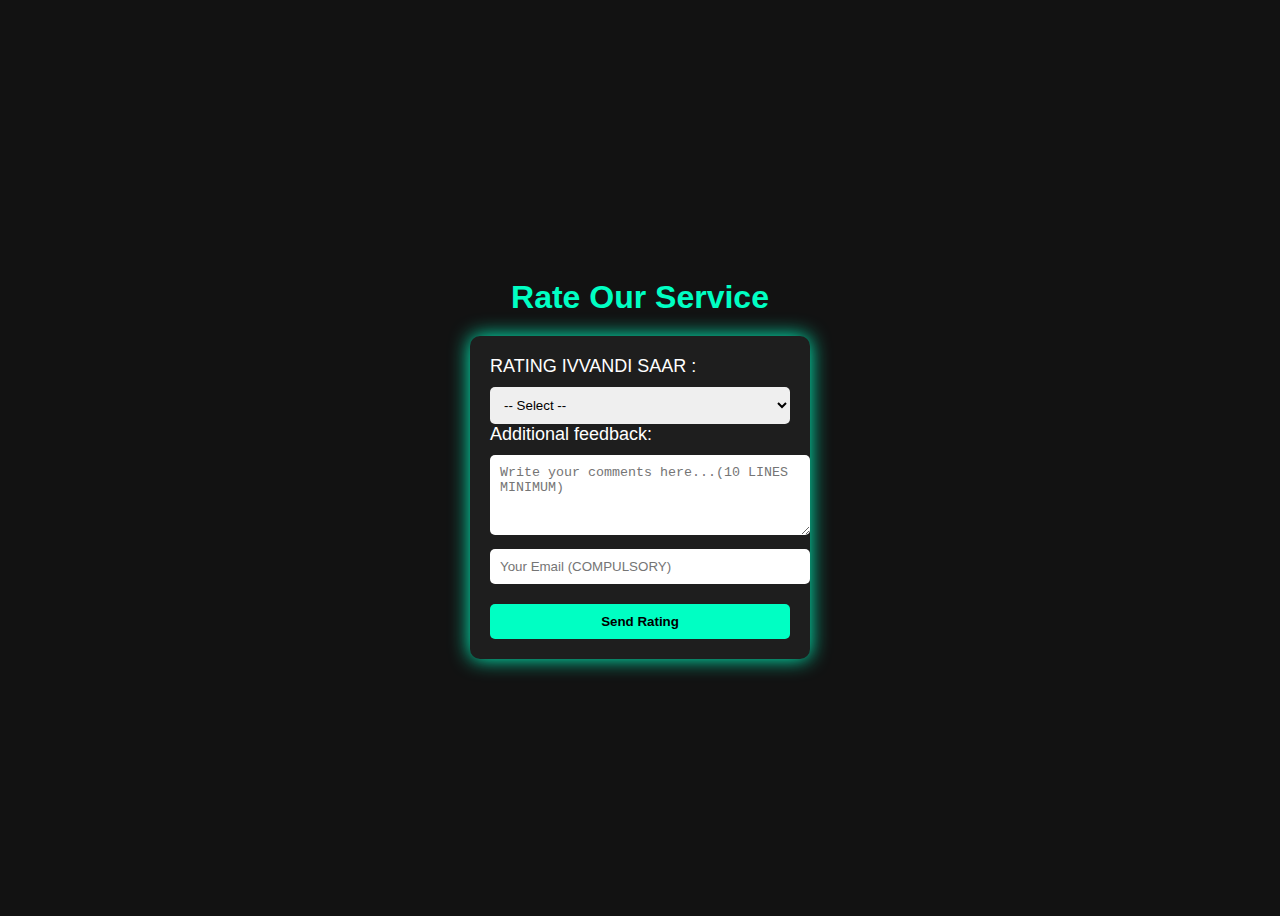
<file: feedback.html>
<!DOCTYPE html>
<html lang="en">
<head>
  <meta charset="UTF-8">
  <title>Rate Us</title>
  <style>
    body {
      background: #121212;
      color: #fff;
      font-family: Arial, sans-serif;
      display: flex;
      flex-direction: column;
      align-items: center;
      justify-content: center;
      height: 100vh;
    }

    h1 {
      color: #00ffc3;
      margin-bottom: 20px;
    }

    form {
      background: #1e1e1e;
      padding: 20px;
      border-radius: 10px;
      box-shadow: 0 0 20px #00ffc3;
      width: 300px;
    }

    label {
      font-size: 18px;
    }

    select, textarea, input {
      width: 100%;
      padding: 10px;
      margin-top: 10px;
      border-radius: 5px;
      border: none;
    }

    button {
      margin-top: 20px;
      width: 100%;
      padding: 10px;
      background: #00ffc3;
      color: #000;
      font-weight: bold;
      border: none;
      border-radius: 5px;
      cursor: pointer;
    }

    button:hover {
      background: #00d1a5;
    }

    /* Popup Modal */
    .popup {
      position: fixed;
      top: 0; left: 0;
      width: 100%; height: 100%;
      background: rgba(0,0,0,0.7);
      display: none;
      justify-content: center;
      align-items: center;
    }

    .popup-content {
      background: #1e1e1e;
      padding: 20px;
      border-radius: 10px;
      text-align: center;
      box-shadow: 0 0 20px #00ffc3;
      max-width: 350px;
    }

    .popup-content img {
      width: 200px;
      border-radius: 10px;
      margin-top: 15px;
      box-shadow: 0 0 15px #00ffc3;
    }

    .close-btn {
      margin-top: 15px;
      padding: 8px 15px;
      border: none;
      border-radius: 5px;
      background: #00ffc3;
      cursor: pointer;
      font-weight: bold;
    }
  </style>
</head>
<body>

  <h1>Rate Our Service</h1>

  <form id="ratingForm">
    <label for="rating">RATING IVVANDI SAAR :</label>
    <select name="Rating" id="rating" required>
      <option value="">-- Select --</option>
      <option value="★☆☆☆☆">1 Star</option>
      <option value="★★☆☆☆">2 Stars</option>
      <option value="★★★☆☆">3 Stars</option>
      <option value="★★★★☆">4 Stars</option>
      <option value="★★★★★">5 Stars</option>
    </select>

    <label for="message">Additional feedback:</label>
    <textarea name="Feedback" id="message" rows="4" placeholder="Write your comments here...(10 LINES MINIMUM)" required></textarea>

    <input type="email" name="Email" id="email" placeholder="Your Email (COMPULSORY)" required />

    <button type="submit">Send Rating</button>
  </form>

  <!-- Popup -->
  <div class="popup" id="popup">
    <div class="popup-content">
      <h2>✅ Thank you for your feedback!</h2>
      <p>Your response has been submitted successfully.</p>
      <img src="THE END.jpg" alt="Thank You">
      <br>
      <button class="close-btn" onclick="closePopup()">Close</button>
    </div>
  </div>

  <script>
    const scriptURL = "https://script.google.com/macros/s/AKfycbzvfQFFkcyyrdmjVNAnsSKzE6L19szI7z2plxfWGQTBUBvnOid5vJshSi7l2xuVkQxRMg/exec";
    const form = document.getElementById("ratingForm");
    const popup = document.getElementById("popup");

    form.addEventListener("submit", e => {
      e.preventDefault();

      fetch(scriptURL, {
        method: "POST",
        body: new FormData(form)
      })
      .then(response => {
        form.reset();
        popup.style.display = "flex"; // show popup
      })
      .catch(error => {
        alert("❌ Submission failed. Try again!");
      });
    });

    function closePopup() {
      popup.style.display = "none";
    }
  </script>

</body>
</html>
</file>
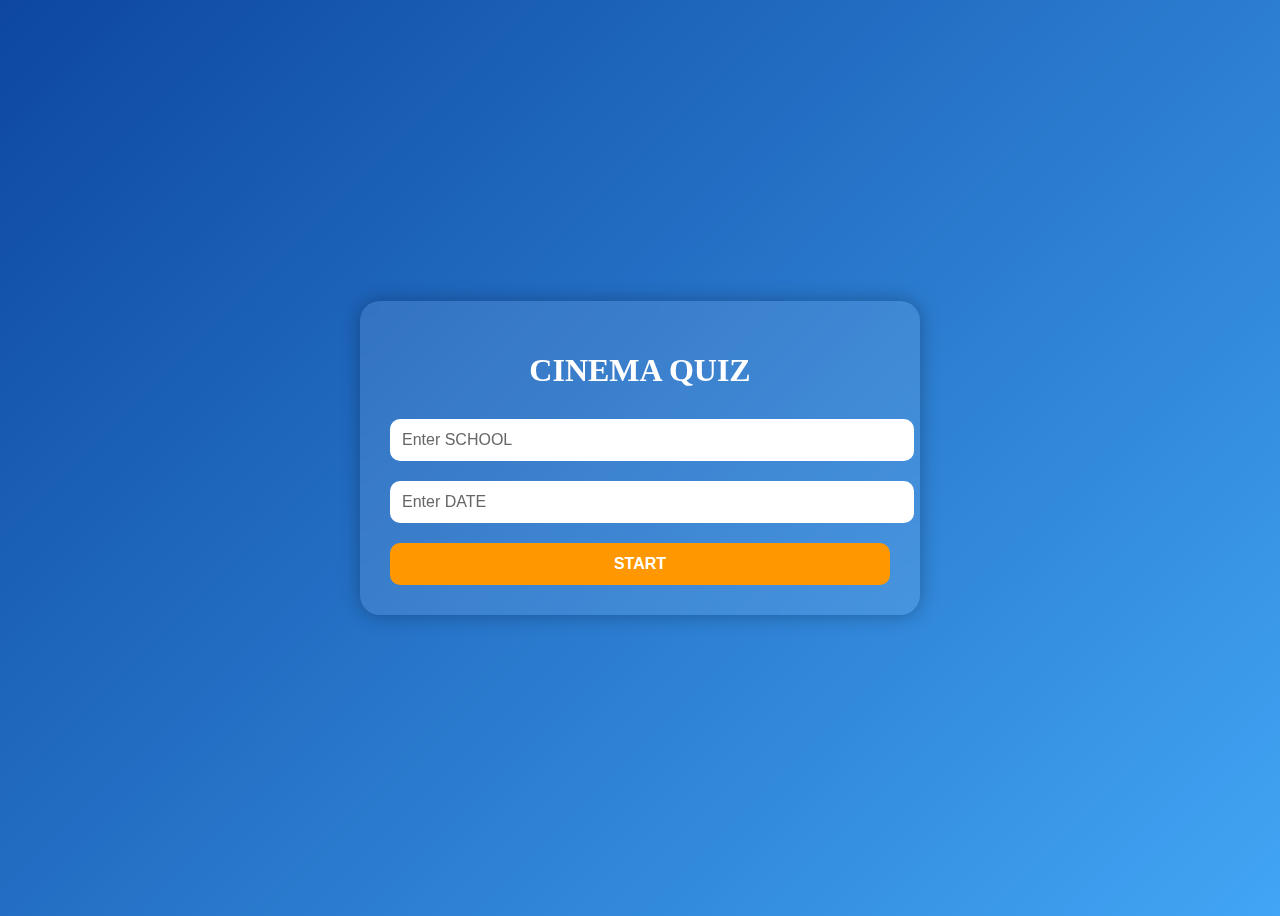
<file: indian cinema.html>
<!DOCTYPE html>
<html lang="en">
<head>
  <meta charset="UTF-8" />
  <meta name="viewport" content="width=device-width, initial-scale=1.0"/>
  <title>CINEMA Quiz 🏏</title>
  <link rel="stylesheet" href="style.css" />
</head>
<body>
  <div class="container">
    <!-- Start Screen -->
    <div id="start-screen">
      <h1>CINEMA QUIZ</h1>
      <input type="text" id="username" placeholder="Enter SCHOOL" required />
      <input type="tel" id="phone" placeholder="Enter DATE" required />
      <button onclick="startQuiz()">START</button>
    </div>

    <!-- Quiz Screen -->
    <div id="quiz-screen" class="hidden">
      <h2 id="welcome"></h2>
      <div id="question-box">
        <p id="question"></p>
        <div id="options"></div>
        <button id="next-btn" onclick="nextQuestion()">Next</button>
      </div>
    </div>

    <!-- Result Screen -->
    <div id="result-screen" class="hidden">
      <h2>🎉 Quiz Completed! 
        <a href="feedback.html">
          <button>GIVE YOUR FEEDBACK(MUST BE GIVEN)</button>
        </a>
      </h2>
      <p id="summary"></p>
      <button onclick="location.reload()">Restart</button>
    </div>
  </div>

  <script>
    function startQuiz() {
      const name = document.getElementById("username").value.trim();
      const phone = document.getElementById("phone").value.trim();

      if (name === "" || phone === "") {
        alert("Please enter both SCHOOL and DATE.");
        return;
      }

      // Show quiz
      document.getElementById("start-screen").classList.add("hidden");
      document.getElementById("quiz-screen").classList.remove("hidden");

      // Display welcome message
      document.getElementById("welcome").innerText = 
        `Welcome ${name}! (Date: ${phone})`;
    }
  </script>

  <!-- ✅ Attach your external JS file here -->
  <script src="na questions.js"></script>
</body>
</html>
</file>
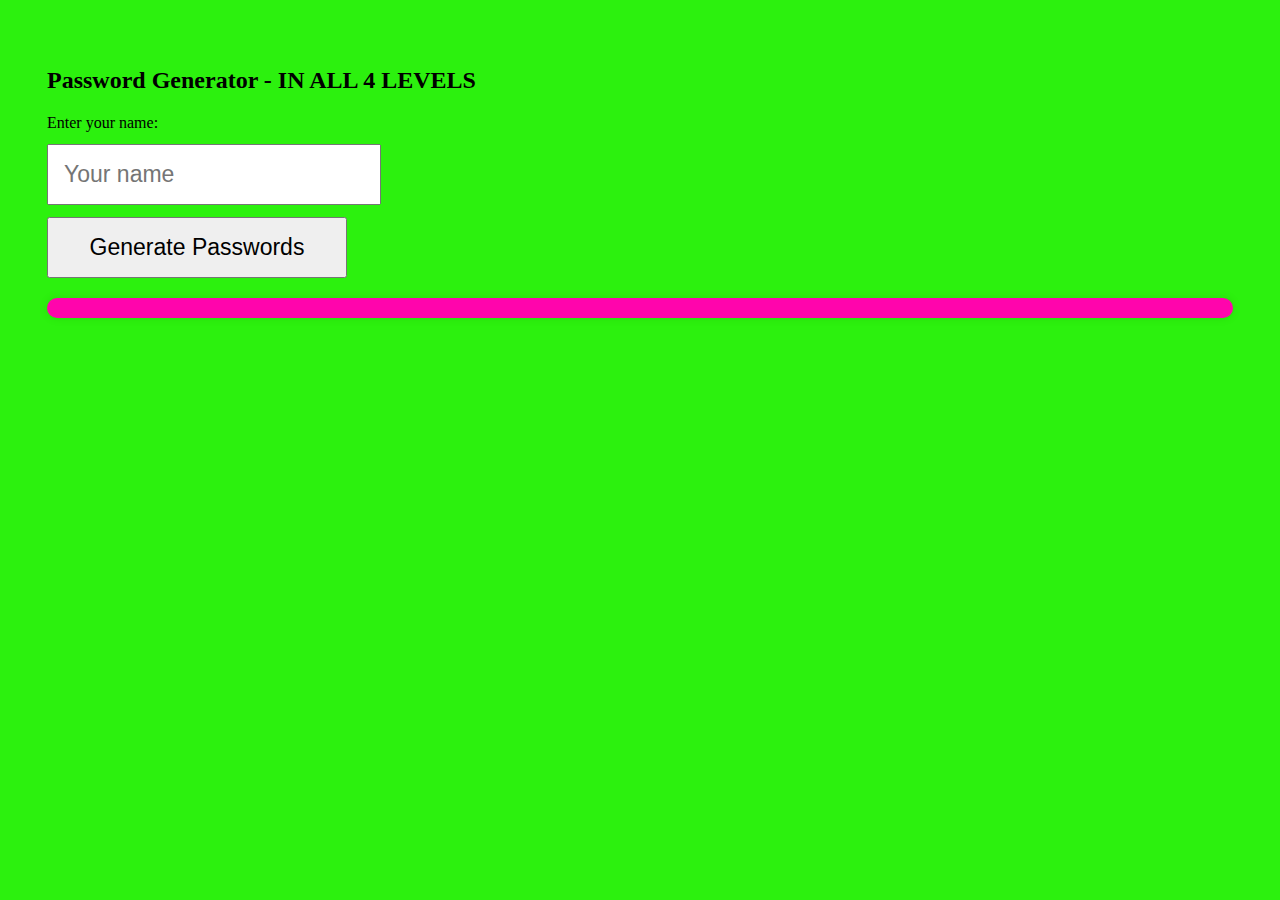
<file: my app trail.html>
<!DOCTYPE html>
<html lang="en">
<head>
  <meta charset="UTF-8">
  <title>Multi-Level Password Generator</title>
  <style>
    body {
      font-family:'Times New Roman', Times, serif ;
      padding: 39px;
      background-color: hsl(112, 89%, 50%);
    }

    input, button {
      padding: 15px;
      font-size: 23px;
      margin-top: 12px;
      width: 300px;
    }

    .result {
      margin-top: 20px;
      padding: 10px;
      background-color: hsl(320, 100%, 51%);
      border-radius: 15px;
      box-shadow: 0 0 10px rgba(0,0,0,0.1);
    }

    .result p {
      font-size: 16px;
      margin: 5px 0;
    }

    .pw-label {
      font-weight: bold;
    }

    code {
      background: #e0e0e0;
      padding: 3px 6px;
      border-radius: 4px;
    }
  </style>
</head>
<body>

  <h2><style color="red" ></style>Password Generator - IN ALL 4 LEVELS</h2>

  <label for="username">Enter your name:</label><br>
  <input type="text" id="username" placeholder="Your name"><br>

  <button onclick="generatePasswords()">Generate Passwords</button>

  <div class="result" id="output"></div>

  <script>
    function generateRandom(length, charset) {
      let result = '';
      for (let i = 0; i < length; i++) {
        const randomIndex = Math.floor(Math.random() * charset.length);
        result += charset[randomIndex];
      }
      return result;
    }

    function generatePasswords() {
      const name = document.getElementById("username").value.trim();
      const output = document.getElementById("output");

      if (name === "") {
        output.innerHTML = "<p>❗ Please enter your name.</p>";
        return;
      }

      const easySet = "abcdefghijklmnopqrstuvwxyz";
      const moderateSet = "abcdefghijklmnopqrstuvwxyzABCDEFGHIJKLMNOPQRSTUVWXYZ0123456789";
      const strongSet = "abcdefghijklmnopqrstuvwxyzABCDEFGHIJKLMNOPQRSTUVWXYZ0123456789!@#$%^&*";
      const veryStrongSet = "abcdefghijklmnopqrstuvwxyzABCDEFGHIJKLMNOPQRSTUVWXYZ0123456789!@#$%^&*()-_=+[]{}<>?";

      const easy = generateRandom(7, easySet);
      const moderate = generateRandom(7, moderateSet);
      const strong = generateRandom(7, strongSet);
      const veryStrong = generateRandom(10, veryStrongSet);

      output.innerHTML = `
        <p>Hello <b>${name}</b>, here are your passwords:</p>
        <p><span class="pw-label">🔹 Easy:</span> <code>${easy}</code></p>
        <p><span class="pw-label">🔸 Moderate:</span> <code>${moderate}</code></p>
        <p><span class="pw-label">🔶 Strong:</span> <code>${strong}</code></p>
        <p><span class="pw-label">🔴 Very Strong:</span> <code>${veryStrong}</code></p>
      `;
    }
  </script>

</body>
</html>
</file>
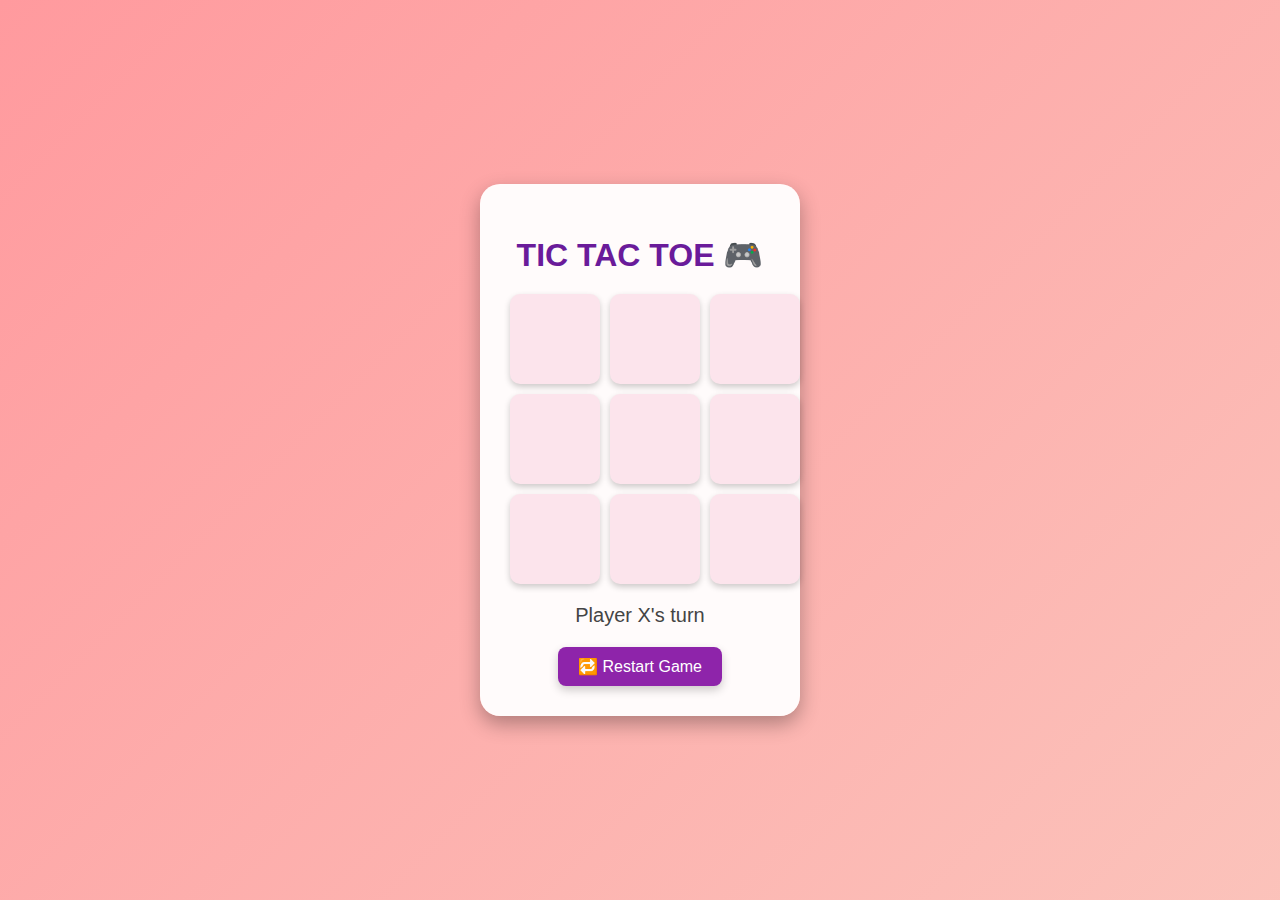
<file: tic.html>
<!DOCTYPE html>
<html lang="en">
<head>
  <meta charset="UTF-8" />
  <meta name="viewport" content="width=device-width, initial-scale=1.0"/>
  <title>Tic Tac Toe</title>
  <link rel="stylesheet" href="tac.css">
</head>
<body>
  <div class="container">
    <h1>TIC TAC TOE 🎮</h1>
    <div class="board" id="board"></div>
    <div class="status" id="status">Player X's turn</div>
    <button class="btn" onclick="restartGame()">🔁 Restart Game</button>
  </div>
  <script src="toe.js"></script>
</body>
</html>
</file>
<file: style.css>
* Import Google Font */
@import url('https://fonts.googleapis.com/css2?family=Poppins:wght@400;600;700&display=swap');

* {
  margin: 0;
  padding: 0;
  box-sizing: border-box;
  font-family: 'Poppins', sans-serif;
}

body {
  background: linear-gradient(135deg, #0d47a1, #42a5f5);
  color: #fff;
  min-height: 100vh;
  display: flex;
  justify-content: center;
  align-items: center;
}

.container {
  background: rgba(255, 255, 255, 0.1);
  backdrop-filter: blur(10px);
  border-radius: 20px;
  padding: 30px;
  width: 90%;
  max-width: 500px;
  box-shadow: 0 0 20px rgba(0,0,0,0.3);
  transition: all 0.3s ease;
}

h1, h2 {
  text-align: center;
  color: #fff;
  margin-bottom: 20px;
}

input {
  width: 100%;
  padding: 12px;
  margin: 10px 0;
  border: none;
  border-radius: 10px;
  font-size: 1em;
  outline: none;
}

input::placeholder {
  color: #666;
}

button {
  background: #ff9800;
  color: white;
  padding: 12px 20px;
  border: none;
  border-radius: 10px;
  font-size: 1em;
  font-weight: 600;
  cursor: pointer;
  margin-top: 10px;
  transition: background 0.3s ease;
  width: 100%;
}

button:hover {
  background: #f57c00;
}

#options button {
  background: #ffffff;
  color: #333;
  margin: 6px 0;
  width: 100%;
  text-align: left;
  padding: 10px 15px;
  border-radius: 8px;
  transition: 0.3s;
  border: 2px solid transparent;
}

#options button:hover {
  background: #e3f2fd;
  border-color: #2196f3;
}

.hidden {
  display: none;
}

#question {
  font-size: 1.1em;
  font-weight: 600;
  margin-bottom: 10px;
  color: #fff;
}

#welcome, #summary {
  text-align: center;
  font-size: 1.1em;
  margin-bottom: 10px;
}
</file>
<file: tac.css>
* {
  box-sizing: border-box;
  font-family: 'Segoe UI', sans-serif;
}

body {
  margin: 0;
  padding: 0;
  background: linear-gradient(135deg, #ff9a9e, #fad0c4, #fbc2eb, #a18cd1);
  background-size: 400% 400%;
  animation: gradient 15s ease infinite;
  display: flex;
  justify-content: center;
  align-items: center;
  height: 100vh;
}

@keyframes gradient {
  0% { background-position: 0% 50%; }
  50% { background-position: 100% 50%; }
  100% { background-position: 0% 50%; }
}

.container {
  text-align: center;
  background: rgba(255, 255, 255, 0.95);
  padding: 30px;
  border-radius: 20px;
  box-shadow: 0 8px 20px rgba(0,0,0,0.3);
  width: 320px;
}

h1 {
  margin-bottom: 20px;
  color: #6a1b9a;
}

.board {
  display: grid;
  grid-template-columns: repeat(3, 1fr);
  gap: 10px;
}

.cell {
  width: 90px;
  height: 90px;
  background-color: #fce4ec;
  display: flex;
  justify-content: center;
  align-items: center;
  font-size: 36px;
  font-weight: bold;
  color: #d81b60;
  border-radius: 10px;
  cursor: pointer;
  transition: background-color 0.3s;
  box-shadow: 0 3px 6px rgba(0,0,0,0.2);
}

.cell:hover {
  background-color: #f8bbd0;
}

.winner {
  background-color: #81c784 !important;
  color: white;
}

.status {
  margin: 20px 0;
  font-size: 20px;
  color: #444;
}

.btn {
  padding: 10px 20px;
  font-size: 16px;
  background: #8e24aa;
  color: white;
  border: none;
  border-radius: 8px;
  cursor: pointer;
  box-shadow: 0 4px 10px rgba(0,0,0,0.2);
}

.btn:hover {
  background: #6a1b9a;
}
</file>
